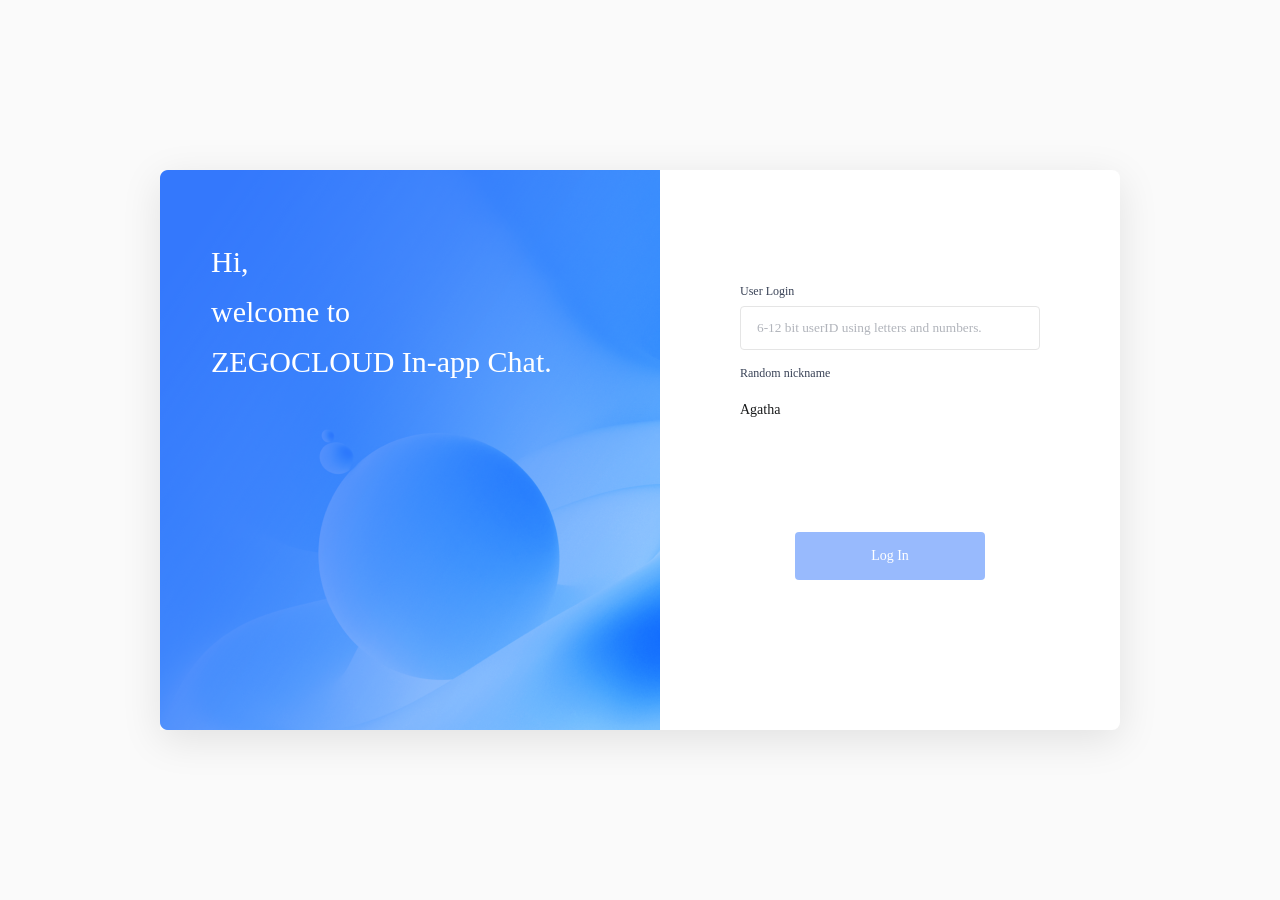
<file: index.html>
<!DOCTYPE html><html lang=""><head><meta charset="utf-8"><meta http-equiv="X-UA-Compatible" content="IE=edge"><meta name="viewport" content="width=device-width,initial-scale=1"><link rel="icon" href="favicon.ico"><title>ZIMKit Demo</title><link href="css/about.0ed538a8.css" rel="prefetch"><link href="js/about.b945c19e.js" rel="prefetch"><link href="css/app.807d04e5.css" rel="preload" as="style"><link href="js/app.9b0775cf.js" rel="preload" as="script"><link href="js/chunk-vendors.13187c2e.js" rel="preload" as="script"><link href="css/app.807d04e5.css" rel="stylesheet"></head><body><noscript><strong>We're sorry but zimkit-web-vue doesn't work properly without JavaScript enabled. Please enable it to continue.</strong></noscript><div id="app"></div><script src="js/chunk-vendors.13187c2e.js"></script><script src="js/app.9b0775cf.js"></script></body></html>
</file>
<file: css/about.0ed538a8.css>
.login-con[data-v-3b1f28c6]{min-height:560px;height:100%;display:flex;flex-direction:column;justify-content:center;background-color:#fafafa}.login-con .login[data-v-3b1f28c6]{display:flex;justify-content:center;align-items:center}.login-con .login .login-box[data-v-3b1f28c6]{position:relative;display:flex;height:560px;background:#fff;box-shadow:0 10px 40px 0 rgba(0,0,0,.1);border-radius:6px 8px 8px 6px}.login-con .login .login-box .welcome-box[data-v-3b1f28c6]{width:500px;height:560px;background-image:url(../img/img_background.2068124a.png);background-size:cover}.login-con .login .login-box .welcome-box .welcome-text[data-v-3b1f28c6]{margin:67px 0 0 51px;font-size:30px;font-weight:500;color:#fff;line-height:50px;text-align:left;white-space:pre-wrap}.login-con .login .login-box .form[data-v-3b1f28c6]{display:flex;flex-direction:column;margin:50px 40px;padding:64px 40px 0 40px;width:340px;height:460px;box-sizing:border-box}.login-con .login .login-box .form .id[data-v-3b1f28c6],.login-con .login .login-box .form .name[data-v-3b1f28c6]{display:flex;flex-direction:column;align-items:flex-start;margin-bottom:16px}.login-con .login .login-box .form .id .label[data-v-3b1f28c6],.login-con .login .login-box .form .name .label[data-v-3b1f28c6]{margin-bottom:8px;font-size:12px;font-weight:500;line-height:14px;color:#394256}.login-con .login .login-box .form .id input[data-v-3b1f28c6],.login-con .login .login-box .form .name input[data-v-3b1f28c6]{padding:12px 16px;width:260px;height:44px;border-radius:4px;border:1px solid #e5e5e5;box-sizing:border-box;outline:none}.login-con .login .login-box .form .id .en-input[data-v-3b1f28c6],.login-con .login .login-box .form .name .en-input[data-v-3b1f28c6]{width:300px}.login-con .login .login-box .form .id input[data-v-3b1f28c6]::-webkit-input-placeholder,.login-con .login .login-box .form .name input[data-v-3b1f28c6]::-webkit-input-placeholder{color:#b1b4bb}.login-con .login .login-box .form .id input[data-v-3b1f28c6]:-moz-placeholder,.login-con .login .login-box .form .id input[data-v-3b1f28c6]::-moz-placeholder,.login-con .login .login-box .form .name input[data-v-3b1f28c6]:-moz-placeholder,.login-con .login .login-box .form .name input[data-v-3b1f28c6]::-moz-placeholder{color:#b1b4bb}.login-con .login .login-box .form .id input[data-v-3b1f28c6]:-ms-input-placeholder,.login-con .login .login-box .form .name input[data-v-3b1f28c6]:-ms-input-placeholder{color:#b1b4bb}.login-con .login .login-box .form .id input[data-v-3b1f28c6]::-webkit-inner-spin-button,.login-con .login .login-box .form .id input[data-v-3b1f28c6]::-webkit-outer-spin-button,.login-con .login .login-box .form .name input[data-v-3b1f28c6]::-webkit-inner-spin-button,.login-con .login .login-box .form .name input[data-v-3b1f28c6]::-webkit-outer-spin-button{-webkit-appearance:none}.login-con .login .login-box .form .id input[data-v-3b1f28c6]::-webkit-credentials-auto-fill-button,.login-con .login .login-box .form .name input[data-v-3b1f28c6]::-webkit-credentials-auto-fill-button{display:none;visibility:hidden}.login-con .login .login-box .form .id .user-name[data-v-3b1f28c6],.login-con .login .login-box .form .name .user-name[data-v-3b1f28c6]{height:44px;font-size:14px;font-weight:400;font-family:PingFangSC-Regular,PingFang SC;color:#18191a;line-height:44px}.login-con .login .login-box .form .login-btn[data-v-3b1f28c6]{display:flex;justify-content:center;align-items:center;align-self:center;margin-top:84px;width:190px;height:48px;background-color:#3478fc;border-radius:4px;border:none;font-size:14px;font-weight:500;color:#fff;line-height:48px;cursor:pointer}.login-con .login .login-box .form .login-btn .loading[data-v-3b1f28c6]{margin-right:8px;background-image:url([data-uri]);background-size:cover;width:18px;height:18px;animation:turn-3b1f28c6 1s linear infinite}@keyframes turn-3b1f28c6{0%{-webkit-transform:rotate(1turn)}to{-webkit-transform:rotate(0deg)}}.login-con .login .login-box .form button[class=login-btn][data-v-3b1f28c6]:disabled{opacity:.5}.login-con .login .login-box .form .login-err-tip[data-v-3b1f28c6]{margin-top:8px;font-size:12px;font-weight:400;font-family:PingFangSC-Regular,PingFang SC;color:#f64326;line-height:14px}.login-con .login .login-box .en-form[data-v-3b1f28c6]{width:380px}.main[data-v-7ef93a60]{height:100%;display:flex;flex-direction:column;justify-content:center;align-items:center;min-height:770px}
</file>
<file: css/app.807d04e5.css>
.btn{text-align:center;background-color:#3478fc;border-radius:4px;border:none;font-size:14px;font-weight:500;color:#fff;cursor:pointer}.btn:disabled{opacity:.5;cursor:not-allowed}.err-tip{align-self:flex-start;margin-top:8px;font-size:12px;font-weight:400;font-family:PingFangSC-Regular,PingFang SC;color:#f64326;line-height:14px}.err-icon{margin-right:8px;background-image:url([data-uri]);background-size:cover;width:24px;height:24px}::-webkit-scrollbar{width:6px;height:6px}::-webkit-scrollbar-thumb{border-radius:3px;background-color:#bebebe;opacity:.6;-webkit-transition:background-color .3s;transition:background-color .3s;cursor:pointer}::-webkit-scrollbar-thumb:hover{background:#bebebe}::-webkit-scrollbar-corner,::-webkit-scrollbar-track{background:transparent}.fade-enter-active[data-v-f5aa28e0],.fade-leave-active[data-v-f5aa28e0]{transition:opacity .5s}.fade-enter[data-v-f5aa28e0],.fade-leave-to[data-v-f5aa28e0]{opacity:0}.default[data-v-f5aa28e0]{position:fixed;z-index:103}.default .toast[data-v-f5aa28e0]{position:fixed;top:50%;left:50%;transform:translate(-50%,-50%);padding:10px 20px;border-radius:8px;font-size:13px;line-height:15px;text-align:center;color:#fff;background-color:rgba(0,0,0,.6);opacity:.96;display:flex}.default .toast.error[data-v-f5aa28e0]{background-color:#fff}.default .toast .name[data-v-f5aa28e0],.default .toast .text[data-v-f5aa28e0]{display:inline-block}.default.loading[data-v-f5aa28e0]{top:0;bottom:0;left:0;right:0;background-color:rgba(0,0,0,.6)}.default.loading .toast[data-v-f5aa28e0]{top:50%;transform:translate(-50%,-50%);border-radius:4px;background-color:rgba(0,0,0,.6);height:40px;line-height:40px}.wrapper[data-v-7222e789]{z-index:102;position:fixed;top:0;bottom:0;left:0;right:0;background-color:rgba(0,0,0,.4)}.wrapper .dialog[data-v-7222e789]{position:absolute;top:50%;left:50%;transform:translate(-50%,-50%);display:flex;flex-direction:column;align-items:center;padding:32px 0;box-sizing:border-box;width:340px;min-height:163px;background-color:#fff;border-radius:4px;font-size:16px;color:#28292e}.wrapper .dialog .close-icon[data-v-7222e789]{position:absolute;top:8px;right:8px;display:flex;justify-content:center;align-items:center;align-self:flex-end;width:30px;height:30px;cursor:pointer}.wrapper .dialog .close-icon[data-v-7222e789]:after,.wrapper .dialog .close-icon[data-v-7222e789]:before{position:absolute;content:" ";height:12px;width:2px;background-color:#fff}.wrapper .dialog .close-icon[data-v-7222e789]:before{transform:rotate(45deg)}.wrapper .dialog .close-icon[data-v-7222e789]:after{transform:rotate(-45deg)}.wrapper .dialog .title[data-v-7222e789]{font-size:16px}.wrapper .dialog .desc[data-v-7222e789]{text-align:center;width:240px;word-break:break-word;line-height:21px}.wrapper .dialog .line[data-v-7222e789]{margin:20px 0;width:292px;height:1px;background:#ebecec}.wrapper .dialog .btn-box .cancel[data-v-7222e789]{background-color:#fff;color:#3478fc;border:1px solid #e8e8e8;width:100px;height:36px}.wrapper .dialog .btn-box .confirm[data-v-7222e789]{margin-left:20px;width:100px;height:36px}.dialog[data-v-2548f78d]{z-index:4;position:absolute;top:50%;left:50%;transform:translate(-50%,-50%);min-width:360px;min-height:214px;background-color:#fff;box-shadow:0 0 20px 0 rgba(0,0,0,.1),0 12px 12px 0 rgba(0,0,0,.04);border-radius:8px}.dialog .top[data-v-2548f78d]{display:flex;justify-content:space-between;padding:0 42px;width:100%;height:48px}.dialog .top .title[data-v-2548f78d]{position:relative;padding:0 18px;line-height:48px;font-size:14px;font-weight:400;color:#000;height:100%;cursor:pointer}.dialog .top .title.actived[data-v-2548f78d]{font-weight:500}.dialog .top .title.actived[data-v-2548f78d]:after{content:"";position:absolute;left:50%;transform:translate(-50%);bottom:0;width:32px;height:3px;background-color:#3478fc;border-radius:4px}.dialog .content[data-v-2548f78d]{display:flex;flex-direction:column;padding:24px;width:100%}.dialog .content .attend[data-v-2548f78d],.dialog .content .group[data-v-2548f78d],.dialog .content .peer[data-v-2548f78d]{width:100%;display:flex;flex-direction:column;justify-content:space-between;align-items:center}.dialog .content .attend .input-box[data-v-2548f78d],.dialog .content .group .input-box[data-v-2548f78d],.dialog .content .peer .input-box[data-v-2548f78d]{position:relative;display:flex;flex-direction:column;justify-content:flex-start;margin-bottom:34px}.dialog .content .attend .btn-box[data-v-2548f78d],.dialog .content .group .btn-box[data-v-2548f78d],.dialog .content .peer .btn-box[data-v-2548f78d]{display:flex;justify-content:center;align-items:center}.dialog .content .attend .btn-box .cancel-btn[data-v-2548f78d],.dialog .content .attend .btn-box .create-peer-btn[data-v-2548f78d],.dialog .content .group .btn-box .cancel-btn[data-v-2548f78d],.dialog .content .group .btn-box .create-peer-btn[data-v-2548f78d],.dialog .content .peer .btn-box .cancel-btn[data-v-2548f78d],.dialog .content .peer .btn-box .create-peer-btn[data-v-2548f78d]{width:100px;height:36px;line-height:34px}.dialog .content .attend .btn-box .cancel-btn[data-v-2548f78d],.dialog .content .group .btn-box .cancel-btn[data-v-2548f78d],.dialog .content .peer .btn-box .cancel-btn[data-v-2548f78d]{margin-right:20px;background-color:#fff;color:#3478fc;border:1px solid #e8e8e8}.dialog .content .attend .err-tip[data-v-2548f78d],.dialog .content .group .err-tip[data-v-2548f78d],.dialog .content .peer .err-tip[data-v-2548f78d]{position:absolute;bottom:-14px}.dialog .content input[data-v-2548f78d]{margin-bottom:8px;padding:9px 0;width:312px;height:40px;border:none;border-bottom:1px solid #ebecec;outline:none}.dialog .content .en-input[data-v-2548f78d]{width:410px}.conversation[data-v-2f37655f]{display:flex;width:350px;height:720px;background-color:#fff;border-radius:0 0 0 8px}.conversation .left-banner[data-v-2f37655f]{display:flex;flex-direction:column;justify-content:space-between;padding:16px 8px;width:70px;height:100%;background-color:#f2f2f2;border-radius:0 0 0 8px}.conversation .left-banner .item[data-v-2f37655f]{position:relative;display:flex;flex-direction:column;justify-content:center;align-items:center;margin-bottom:24px;padding:8px 0 6px;width:54px;background-color:#fff;border-radius:4px;cursor:pointer}.conversation .left-banner .item .icon[data-v-2f37655f]{width:24px;height:24px;background-size:cover}.conversation .left-banner .item .message-icon[data-v-2f37655f]{background-image:url([data-uri])}.conversation .left-banner .item .create-chat-icon[data-v-2f37655f]{background-image:url([data-uri])}.conversation .left-banner .item .exit-icon[data-v-2f37655f]{background-image:url([data-uri])}.conversation .left-banner .item:hover .create-chat-text[data-v-2f37655f]{color:#3478fc}.conversation .left-banner .item:hover .create-chat-icon[data-v-2f37655f]{background-image:url([data-uri])}.conversation .left-banner .item:hover .exit-text[data-v-2f37655f]{color:#ff4a50}.conversation .left-banner .item:hover .exit-icon[data-v-2f37655f]{background-image:url([data-uri])}.conversation .left-banner .item .text[data-v-2f37655f]{text-align:center;font-size:12px;font-weight:500;color:#666;line-height:16px}.conversation .left-banner .item .total[data-v-2f37655f]{position:absolute;top:-16px;right:-14px;flex-shrink:0;width:40px;height:40px;background-color:#ff4a50;font-size:18px;font-weight:500;color:#fff;border-radius:50%;transform:scale(.5);line-height:40px;text-align:center}.conversation .left-banner .item[data-v-2f37655f]:last-child{margin-bottom:0}.conversation .conversation-content[data-v-2f37655f]{padding:8px 8px 0 8px;width:280px;overflow-y:auto}.conversation .conversation-content .conversation-item[data-v-2f37655f]{display:flex;align-items:center;padding:12px 16px;width:100%;height:68px;border-radius:5px}.conversation .conversation-content .conversation-item.actived[data-v-2f37655f]{background:linear-gradient(270deg,#64b0fe,#3478fc)}.conversation .conversation-content .conversation-item.actived .conversation-info .info-top .item-date[data-v-2f37655f],.conversation .conversation-content .conversation-item.actived .conversation-info .info-top .item-name[data-v-2f37655f],.conversation .conversation-content .conversation-item.actived .conversation-info .item-message .message-text[data-v-2f37655f]{color:#fff}.conversation .conversation-content .conversation-item[data-v-2f37655f]:hover{cursor:pointer;background-color:#f2f2f2}.conversation .conversation-content .conversation-item .head-portrait[data-v-2f37655f]{position:relative;flex-shrink:0;margin-right:10px;text-align:center;width:44px;height:44px;line-height:42px;border-radius:8px}.conversation .conversation-content .conversation-item .head-portrait img[data-v-2f37655f]{width:100%;height:100%}.conversation .conversation-content .conversation-item .head-portrait .group[data-v-2f37655f]{width:100%;height:100%;background-image:url(../img/avatar-group.4b9097a1.png);background-size:cover}.conversation .conversation-content .conversation-item .head-portrait .unread-count[data-v-2f37655f]{position:absolute;top:-18px;right:-16px;width:40px;height:40px;background-color:#ff4a50;font-size:18px;font-weight:500;color:#fff;border-radius:50%;transform:scale(.5);line-height:40px;text-align:center}.conversation .conversation-content .conversation-item .conversation-info[data-v-2f37655f]{display:flex;flex-direction:column;align-items:flex-start;width:100%}.conversation .conversation-content .conversation-item .conversation-info .info-top[data-v-2f37655f]{display:flex;justify-content:space-between;align-items:center;width:100%}.conversation .conversation-content .conversation-item .conversation-info .info-top .item-name[data-v-2f37655f]{max-width:110px;font-size:16px;font-weight:500;color:#18191a;line-height:22px;overflow:hidden;text-overflow:ellipsis;white-space:nowrap}.conversation .conversation-content .conversation-item .conversation-info .info-top .item-date[data-v-2f37655f]{font-size:12px;font-weight:400;font-family:PingFangSC-Regular,PingFang SC;color:#b8b8b8;line-height:17px}.conversation .conversation-content .conversation-item .conversation-info .item-message[data-v-2f37655f]{display:flex;align-items:center;margin-top:4px}.conversation .conversation-content .conversation-item .conversation-info .item-message .message-text[data-v-2f37655f]{max-width:160px;height:18px;font-size:12px;font-weight:500;color:#b1b4bb;line-height:18px;overflow:hidden;text-overflow:ellipsis;white-space:nowrap}.conversation .default-content[data-v-2f37655f]{display:flex;justify-content:center;align-items:center;width:100%;font-size:16px;font-weight:400;color:#394256}.conversation .default-content .text[data-v-2f37655f]{line-height:22px;text-align:center;white-space:pre-wrap}.conversation .abnormal-content[data-v-2f37655f]{display:flex;justify-content:center;width:100%;height:100%;background-color:#fff}.conversation .abnormal-content .reload-btn[data-v-2f37655f]{margin-top:620px;width:100px;height:36px;line-height:36px}.conversation .err-icon[data-v-2f37655f]{margin-right:4px;width:12px;height:12px}.expression-box[data-v-37c1a1c3]{display:flex;flex-wrap:wrap;padding:14px 14px 14px 20px;width:400px;height:400px;background-color:#fff;box-shadow:0 0 20px 0 rgba(221,172,172,.1),0 12px 12px 0 rgba(0,0,0,.04);border-radius:8px;overflow:auto;user-select:none;-webkit-user-select:none;-moz-user-select:none;-ms-user-select:none}.item[data-v-37c1a1c3]{padding:6px 10px;width:40px;height:40px;font-size:20px;cursor:pointer}video[data-v-5b69a80f]::-webkit-media-controls-fullscreen-button,video[data-v-5b69a80f]::-webkit-media-controls-volume-control-container{display:none!important}.large-img-container[data-v-5b69a80f]{z-index:4;position:fixed;top:0;left:0;width:100vw;height:100vh;background-color:rgba(0,0,0,.4)}.large-img-box[data-v-5b69a80f]{position:absolute;top:50%;left:50%;transform:translate(-50%,-50%);display:flex;flex-direction:column;width:800px;height:622px;background:#f2f2f2;box-shadow:0 0 20px 0 rgba(0,0,0,.1),0 12px 12px 0 rgba(0,0,0,.04);border-radius:8px}.large-img-box .top[data-v-5b69a80f]{display:flex;justify-content:flex-end;width:100%;height:40px}.large-img-box .close-icon[data-v-5b69a80f]{margin:8px 12px;width:24px;height:24px;background-image:url([data-uri]);background-size:cover;cursor:pointer}.large-img-box .content[data-v-5b69a80f]{position:relative;height:532px}.large-img-box .content-box[data-v-5b69a80f]{z-index:2;position:absolute;top:0;display:flex;justify-content:center;align-items:center;width:100%;height:532px;background-color:#f2f2f2;overflow:auto}.large-img-box .content-box #video[data-v-5b69a80f]{width:100%;height:100%}.large-img-box .err-box[data-v-5b69a80f]{z-index:1;background-color:#f2f2f2}.large-img-box .err-box .err-img[data-v-5b69a80f]{width:140px;height:140px;background-image:url(../img/default-img.c9f26331.png);background-size:cover}.large-img-box .content-box.largeW img[data-v-5b69a80f]{width:100%}.large-img-box .content-box.largeH img[data-v-5b69a80f]{height:100%}.large-img-box .operation[data-v-5b69a80f]{display:flex;justify-content:center;align-items:center;width:100%;height:50px}.operation .operation-item[data-v-5b69a80f]{margin:0 10px;width:24px;height:24px;background-size:cover;cursor:pointer}.operation .previous-icon[data-v-5b69a80f]{background-image:url([data-uri])}.operation .next-icon[data-v-5b69a80f]{background-image:url([data-uri])}.operation .download-icon[data-v-5b69a80f]{background-image:url([data-uri])}.operation .reload-btn[data-v-5b69a80f]{width:80px;height:26px;line-height:26px;background-color:#05f;font-size:12px}.chat[data-v-8f80ae20]{display:flex;flex-direction:column;width:680px;height:720px;background-color:#f2f2f2;border-radius:0 0 8px 0}.chat .header[data-v-8f80ae20]{display:flex;justify-content:space-between;align-items:center;border-bottom:1px solid #e6e6e6;width:100%;height:56px}.chat .header .title[data-v-8f80ae20]{margin-left:24px;font-size:16px;font-weight:500;color:#18191a;line-height:56px}.chat .header .more-icon[data-v-8f80ae20]{margin-right:8px;width:40px;height:40px;background-image:url([data-uri]);background-size:cover}.chat .header .more-icon[data-v-8f80ae20]:hover{cursor:pointer;background-image:url([data-uri])}.chat .message-content[data-v-8f80ae20]{position:relative;flex-grow:1;padding:16px 12px 0 12px;height:200px;overflow-y:scroll}.chat .message-content .message-item[data-v-8f80ae20]{display:flex;flex-direction:column;justify-content:center;padding:8px 0 16px 0}.chat .message-content .message-item .time-box[data-v-8f80ae20]{align-self:center;margin-bottom:16px;font-size:12px;font-weight:500;color:#b1b4bb}.chat .message-content .message-item .message-box[data-v-8f80ae20]{display:flex}.chat .message-content .message-item .message-box .multi-select[data-v-8f80ae20]{margin:0 4px 0 12px;cursor:pointer}.chat .message-content .message-item .message-box .multi-select .select-icon[data-v-8f80ae20]{width:24px;height:24px;border:2px solid #cbcccc;border-radius:50%}.chat .message-content .message-item .message-box .multi-select .select-icon.selected[data-v-8f80ae20]{position:relative;background-color:#3478fc;border:2px solid #3478fc}.chat .message-content .message-item .message-box .multi-select .select-icon.selected[data-v-8f80ae20]:after{content:"";position:absolute;top:2px;left:7px;width:5px;height:11px;background-color:transparent;border-radius:1px;border:2px solid #fff;border-top:none;border-left:none;transform:rotate(45deg)}.chat .message-content .message-item .message-box .left-msg[data-v-8f80ae20]{display:flex;justify-content:flex-start;align-items:center;width:100%}.chat .message-content .message-item .message-box .right-msg[data-v-8f80ae20]{display:flex;justify-content:flex-end;align-items:flex-start;width:100%}.chat .message-content .message-item .message-box .right-msg .msg-text[data-v-8f80ae20]{background-color:#3478fc;color:#fff}.chat .message-content .message-item .message-box .right-msg .msg-audio[data-v-8f80ae20]{justify-content:flex-end;background-color:#3478fc;color:#fff}.chat .message-content .message-item .message-box .right-msg .msg-audio[data-v-8f80ae20]:active{background-color:#175ce6}.chat .message-content .message-item .message-box .right-msg .msg-audio .play-animation[data-v-8f80ae20]{background-image:url([data-uri])}.chat .message-content .message-item .message-box .right-msg .msg-audio .play-animation.playing[data-v-8f80ae20]{animation:whitePlaying-8f80ae20 1s linear infinite}@keyframes whitePlaying-8f80ae20{0%{background-image:url([data-uri])}50%{background-image:url([data-uri])}to{background-image:url([data-uri])}}.chat .message-content .message-item .message-box .right-msg .message-bubble[data-v-8f80ae20]{align-items:flex-end;word-break:break-all}.chat .message-content .message-item .message-box .right-msg .err-icon[data-v-8f80ae20]{align-self:center}.chat .message-content .message-item .message-box .right-msg .loading[data-v-8f80ae20]{margin-right:8px;background-image:url([data-uri]);background-size:cover;width:18px;height:18px;animation:turn-8f80ae20 1s linear infinite;align-self:center}@keyframes turn-8f80ae20{0%{-webkit-transform:rotate(0deg)}to{-webkit-transform:rotate(1turn)}}.chat .message-content .message-item .message-box .center-msg[data-v-8f80ae20]{display:flex;justify-content:center;width:100%}.chat .message-content .message-item .message-box .head-portrait[data-v-8f80ae20]{flex-shrink:0;align-self:flex-start;text-align:center;margin:0 12px;width:36px;height:36px;line-height:34px;border-radius:8px}.chat .message-content .message-item .message-box .head-portrait img[data-v-8f80ae20]{width:100%;height:100%}.chat .message-content .message-item .message-box .message-bubble[data-v-8f80ae20]{position:relative;display:flex;flex-direction:column}.chat .message-content .message-item .message-box .message-bubble .send-name[data-v-8f80ae20]{margin-bottom:4px;font-size:12px;font-weight:400;color:#394256}.chat .message-content .message-item .message-box .msg-text[data-v-8f80ae20]{padding:11px 12px;max-width:320px;background-color:#fff;border-radius:8px;font-size:15px;font-weight:400;color:#2a2a2a;white-space:pre-wrap;word-break:break-word}.chat .message-content .message-item .message-box .msg-img[data-v-8f80ae20]{z-index:0;display:flex;justify-content:center;align-items:center;position:absolute;left:0;bottom:0;overflow:hidden;width:255px;height:255px;border-radius:8px;border:1px solid #ddd;box-sizing:border-box}.chat .message-content .message-item .message-box .msg-img img[data-v-8f80ae20]{width:100%;height:100%;background-color:#f2f2f2}.chat .message-content .message-item .message-box .msg-img .loading[data-v-8f80ae20]{width:18px;height:18px;background-image:url([data-uri]);background-size:cover}.chat .message-content .message-item .message-box .err-img[data-v-8f80ae20],.chat .message-content .message-item .message-box .err-video[data-v-8f80ae20]{z-index:1;display:flex;justify-content:center;align-items:center;width:255px;height:255px;border-radius:8px;border:1px solid #ddd;background-color:#f2f2f2;box-sizing:border-box}.chat .message-content .message-item .message-box .err-img .default-img[data-v-8f80ae20],.chat .message-content .message-item .message-box .err-video .default-img[data-v-8f80ae20]{width:105px;height:105px;background-image:url(../img/default-img.c9f26331.png);background-size:cover}.chat .message-content .message-item .message-box .err-video[data-v-8f80ae20]{width:170px;height:170px}.chat .message-content .message-item .message-box .err-video .default-img[data-v-8f80ae20]{width:70px;height:70px}.chat .message-content .message-item .message-box .msg-audio[data-v-8f80ae20]{display:flex;align-items:center;padding:0 4px;box-sizing:border-box;min-width:70px;height:44px;background-color:#fff;border-radius:8px;cursor:pointer}.chat .message-content .message-item .message-box .msg-audio[data-v-8f80ae20]:active{background-color:#e6e6e6}.chat .message-content .message-item .message-box .msg-audio.audioLoading[data-v-8f80ae20]{animation:audioLoading-8f80ae20 1s linear infinite}.chat .message-content .message-item .message-box .msg-audio.audioLoading .audio-length[data-v-8f80ae20],.chat .message-content .message-item .message-box .msg-audio.audioLoading .play-animation[data-v-8f80ae20]{display:none}.chat .message-content .message-item .message-box .msg-audio .audio-length[data-v-8f80ae20]{font-size:15px;font-weight:500}.chat .message-content .message-item .message-box .msg-audio .play-animation[data-v-8f80ae20]{margin:0 4px;width:22px;height:22px;background-image:url([data-uri]);background-size:cover}.chat .message-content .message-item .message-box .msg-audio .play-animation.playing[data-v-8f80ae20]{animation:playing-8f80ae20 1s linear infinite}@keyframes playing-8f80ae20{0%{background-image:url([data-uri])}50%{background-image:url([data-uri])}to{background-image:url([data-uri])}}@keyframes audioLoading-8f80ae20{0%{opacity:1}50%{opacity:.6}to{opacity:1}}.chat .message-content .message-item .message-box .msg-video[data-v-8f80ae20]{z-index:-1;display:flex;justify-content:center;align-items:center;position:absolute;left:0;bottom:0;width:170px;height:170px;border-radius:8px;border:1px solid #ddd;overflow:hidden;box-sizing:border-box}.chat .message-content .message-item .message-box .msg-video img[data-v-8f80ae20]{width:100%;height:100%;background-color:#f2f2f2}.chat .message-content .message-item .message-box .play-icon[data-v-8f80ae20]{position:absolute;top:50%;left:50%;transform:translate(-50%,-50%);width:44px;height:44px;background-image:url([data-uri]);background-size:cover}.chat .message-content .message-item .message-box .msg-file[data-v-8f80ae20]{display:flex;justify-content:space-between;padding:12px 14px;width:234px;height:64px;background-color:#fff;border-radius:8px;box-sizing:border-box}.chat .message-content .message-item .message-box .msg-file .file-icon[data-v-8f80ae20]{width:40px;height:40px;background-size:cover}.chat .message-content .message-item .message-box .msg-file .file-icon.unknow-icon[data-v-8f80ae20]{background-image:url([data-uri])}.chat .message-content .message-item .message-box .msg-file .file-icon.zip-icon[data-v-8f80ae20]{background-image:url([data-uri])}.chat .message-content .message-item .message-box .msg-file .file-icon.ppt-icon[data-v-8f80ae20]{background-image:url([data-uri])}.chat .message-content .message-item .message-box .msg-file .file-icon.word-icon[data-v-8f80ae20]{background-image:url([data-uri])}.chat .message-content .message-item .message-box .msg-file .file-icon.txt-icon[data-v-8f80ae20]{background-image:url([data-uri])}.chat .message-content .message-item .message-box .msg-file .file-icon.pdf-icon[data-v-8f80ae20]{background-image:url([data-uri])}.chat .message-content .message-item .message-box .msg-file .file-icon.excel-icon[data-v-8f80ae20]{background-image:url([data-uri])}.chat .message-content .message-item .message-box .msg-file .file-icon.video-icon[data-v-8f80ae20]{background-image:url([data-uri])}.chat .message-content .message-item .message-box .msg-file .file-icon.audio-icon[data-v-8f80ae20]{background-image:url([data-uri])}.chat .message-content .message-item .message-box .msg-file .file-icon.image-icon[data-v-8f80ae20]{background-image:url([data-uri])}.chat .message-content .message-item .message-box .msg-file .file-info[data-v-8f80ae20]{display:flex;flex-direction:column;justify-content:space-between}.chat .message-content .message-item .message-box .msg-file .file-info .file-name[data-v-8f80ae20]{max-width:155px;overflow:hidden;text-overflow:ellipsis;white-space:nowrap;font-size:14px;font-family:PingFangSC-Regular,PingFang SC;font-weight:400;color:#18191a;line-height:20px}.chat .message-content .message-item .message-box .msg-file .file-info .file-size[data-v-8f80ae20]{font-size:12px;font-family:PingFangSC-Regular,PingFang SC;font-weight:400;color:#18191a;line-height:17px}.chat .send-box[data-v-8f80ae20]{display:flex;flex-direction:column;border-top:1px solid #e6e6e6;width:100%;height:156px}.chat .send-box .tool-box[data-v-8f80ae20]{display:flex;padding:8px 16px;height:49px}.chat .send-box .tool-box .expression[data-v-8f80ae20]{position:relative;width:34px;height:34px;background-image:url([data-uri]);background-size:cover;cursor:pointer}.chat .send-box .tool-box .expression[data-v-8f80ae20]:hover{background-image:url([data-uri])}.chat .send-box .tool-box .expression .expression-content[data-v-8f80ae20]{z-index:4;position:absolute;left:50%;bottom:44px;transform:translateX(-50%)}.chat .send-box .tool-box .image-file[data-v-8f80ae20]{margin-left:16px;width:34px;height:34px;background-image:url([data-uri]);background-size:cover;cursor:pointer}.chat .send-box .tool-box .image-file[data-v-8f80ae20]:hover{background-image:url([data-uri])}.chat .send-box .tool-box .video-file[data-v-8f80ae20]{margin-left:16px;width:34px;height:34px;background-image:url([data-uri]);background-size:cover;cursor:pointer}.chat .send-box .tool-box .video-file[data-v-8f80ae20]:hover{background-image:url([data-uri])}.chat .send-box .tool-box .other-file[data-v-8f80ae20]{margin-left:16px;width:34px;height:34px;background-image:url([data-uri]);background-size:cover;cursor:pointer}.chat .send-box .tool-box .other-file[data-v-8f80ae20]:hover{background-image:url([data-uri])}.chat .send-box .tool-box input[data-v-8f80ae20]{display:none}.chat .send-box .text-area[data-v-8f80ae20]{padding:0 16px;width:100%;height:50px;background-color:#f2f2f2;font-size:14px;font-weight:400;color:#2a2a2a;border:none;resize:none;outline:none;word-break:break-all}.chat .send-box .send-button[data-v-8f80ae20]{align-self:flex-end;margin-top:8px;margin-right:24px;width:72px;height:32px;line-height:32px}.chat .multi-select-operation-box[data-v-8f80ae20]{display:flex;justify-content:center;width:100%;height:108px;background-color:#f7f7f7;border-top:1px solid #dfe0e2;border-radius:0 0 8px 0;box-sizing:border-box}.chat .multi-select-operation-box .operation-content[data-v-8f80ae20]{display:flex;align-items:center}.chat .multi-select-operation-box .operation-content .operation-item[data-v-8f80ae20]{display:flex;flex-direction:column;justify-content:center;align-items:center}.chat .multi-select-operation-box .operation-content .operation-icon[data-v-8f80ae20]{width:48px;height:48px;background-color:#fff;border-radius:8px;cursor:pointer;background-size:32px 32px;background-repeat:no-repeat;background-position:50%}.chat .multi-select-operation-box .operation-content .operation-icon[data-v-8f80ae20]:hover{background-color:#e5e6e6}.chat .multi-select-operation-box .operation-content .operation-icon.delete[data-v-8f80ae20]{background-image:url([data-uri])}.chat .multi-select-operation-box .operation-content .operation-desc[data-v-8f80ae20]{margin-top:8px;font-size:12px;color:#18191a}.chat .multi-select-operation-box .close-icon[data-v-8f80ae20]{margin:26px 0 0 16px;width:32px;height:32px;background-image:url([data-uri]);background-size:cover;cursor:pointer}.chat .multi-select-operation-box .close-icon[data-v-8f80ae20]:hover{background-image:url([data-uri])}.chat .default-content[data-v-8f80ae20]{display:flex;flex-direction:column;justify-content:center;align-items:center;width:100%;height:100%}.chat .default-content .img[data-v-8f80ae20]{background-image:url(../img/chat-default.e304240d.png);background-size:cover;width:95px;height:89px}.chat .default-content .text[data-v-8f80ae20]{margin-top:16px;font-size:16px;font-weight:400;color:#b1b4bb;line-height:22px}.group-container[data-v-0bae99a2]{padding:40px 32px 65px;width:272px;height:664px;background-color:#fff;border-radius:0 0 8px 0}.group-container .form-box[data-v-0bae99a2]{display:flex;flex-direction:column;justify-content:space-between;height:100%}.group-container .form-box .id .label[data-v-0bae99a2]{text-align:left;font-size:14px;font-weight:500;color:#394256;line-height:20px}.group-container .form-box .id .value[data-v-0bae99a2]{text-align:left;padding-left:12px;width:208px;height:44px;background-color:#f4f5f8;border-radius:4px;font-size:14px;font-weight:400;color:#18191a;line-height:44px}.group-container .form-box .copy-btn[data-v-0bae99a2]{width:208px;height:44px;line-height:44px}.right-click-box[data-v-b40b0620]{z-index:4;position:absolute;padding:8px 0;width:128px;background:#fff;box-shadow:0 0 12px 0 rgba(0,0,0,.1),0 6px 12px 0 rgba(0,0,0,.04);border-radius:4px}.right-click-box .item[data-v-b40b0620]{padding:8px 0 8px 16px;font-size:14px;font-weight:400;color:#28292e}.right-click-box .item[data-v-b40b0620]:hover{cursor:pointer;color:#1169ff;background:#fafbfd}*{margin:0;font-family:PingFangSC-Medium,PingFang SC;box-sizing:border-box}#zegoim[data-v-e11f62aa]{-webkit-font-smoothing:antialiased;-moz-osx-font-smoothing:grayscale;color:#2c3e50;display:flex;justify-content:center;align-items:center}.zego-im-container[data-v-e11f62aa]{display:flex;flex-direction:column;width:1030px;height:770px;box-shadow:0 4px 10px 0 rgba(0,0,0,.1);border-radius:8px}.zego-im-container .top-banner[data-v-e11f62aa]{display:flex;padding-left:24px;text-align:left;font-size:16px;font-weight:500;line-height:50px;color:#fff;width:100%;height:50px;background-color:#3478fc;border-radius:8px 8px 0 0}.zego-im-container .box[data-v-e11f62aa]{position:relative;display:flex;width:100%;height:720px}.zego-im-container .group-wrap[data-v-e11f62aa]{z-index:5;position:absolute;right:0;bottom:0}body,html{height:100%}body{margin:0;font-family:PingFangSC-Medium,PingFang SC}#app{height:100%}
</file>
